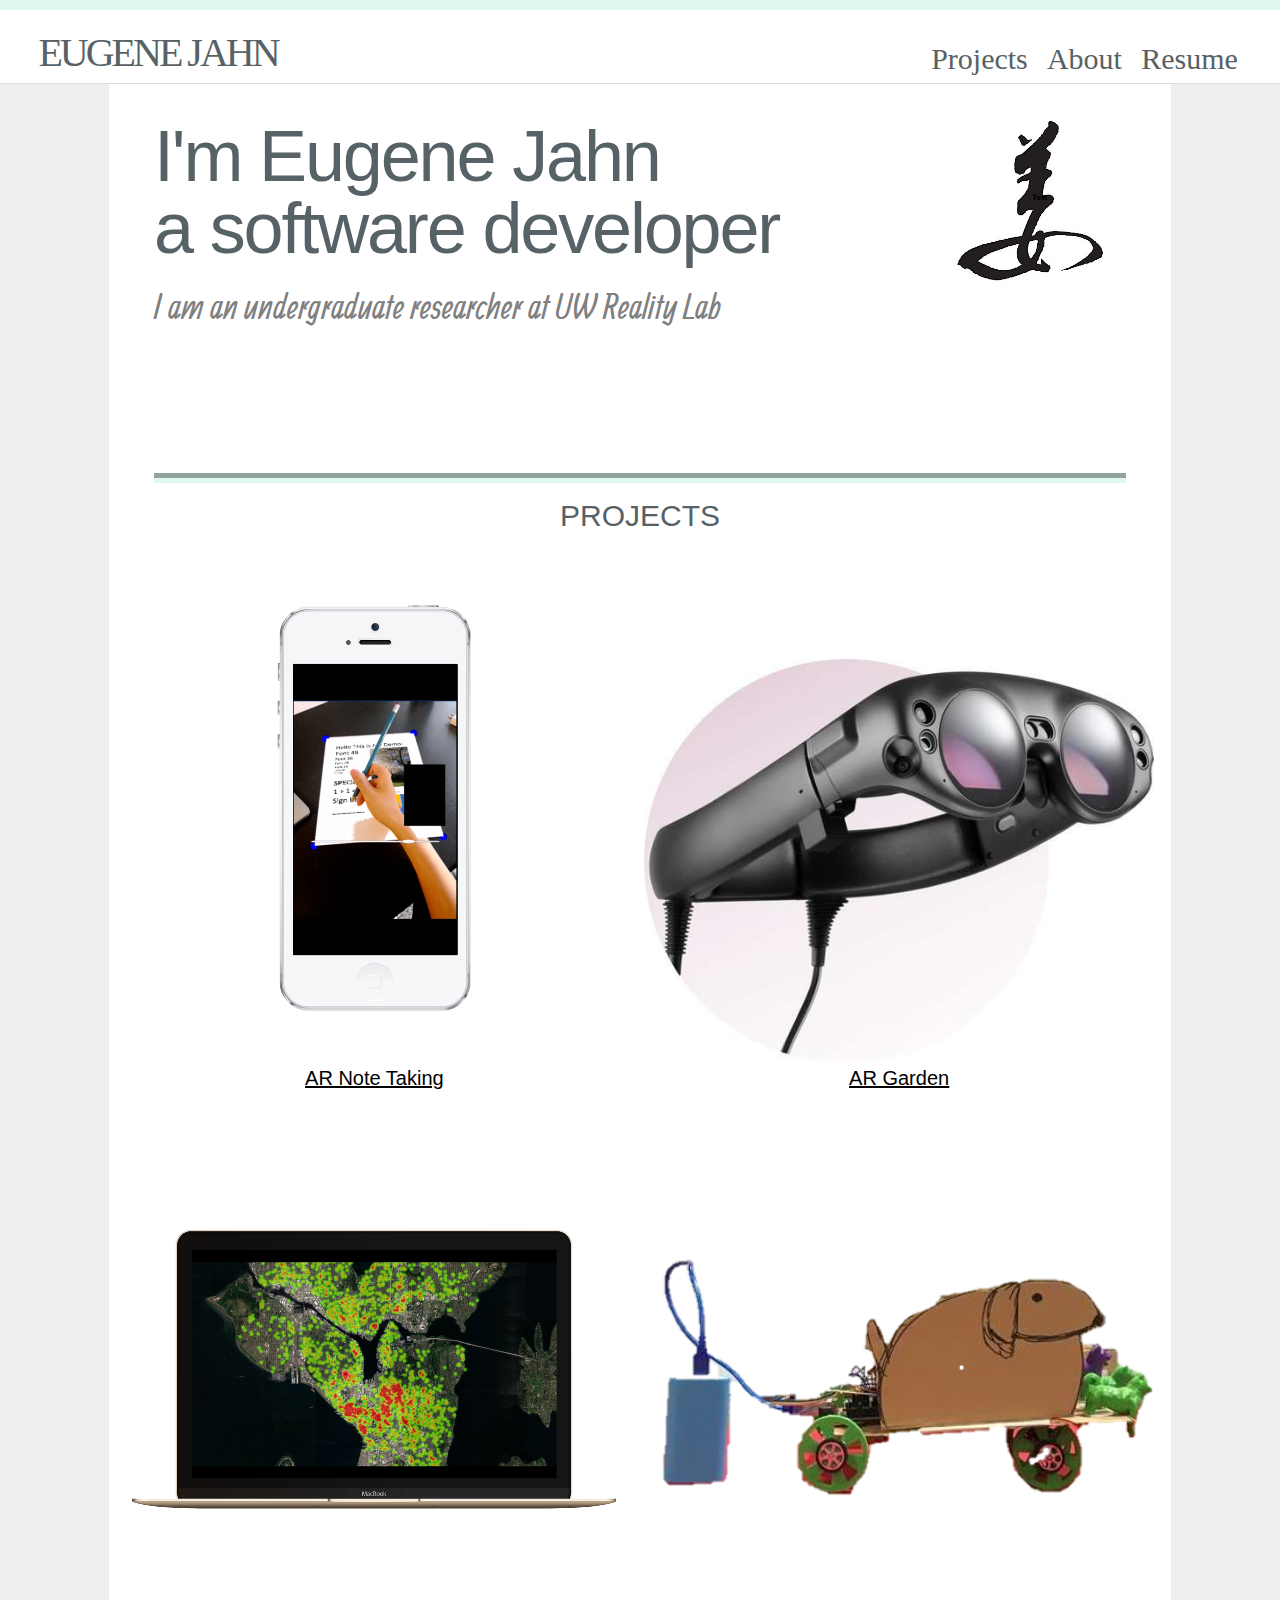
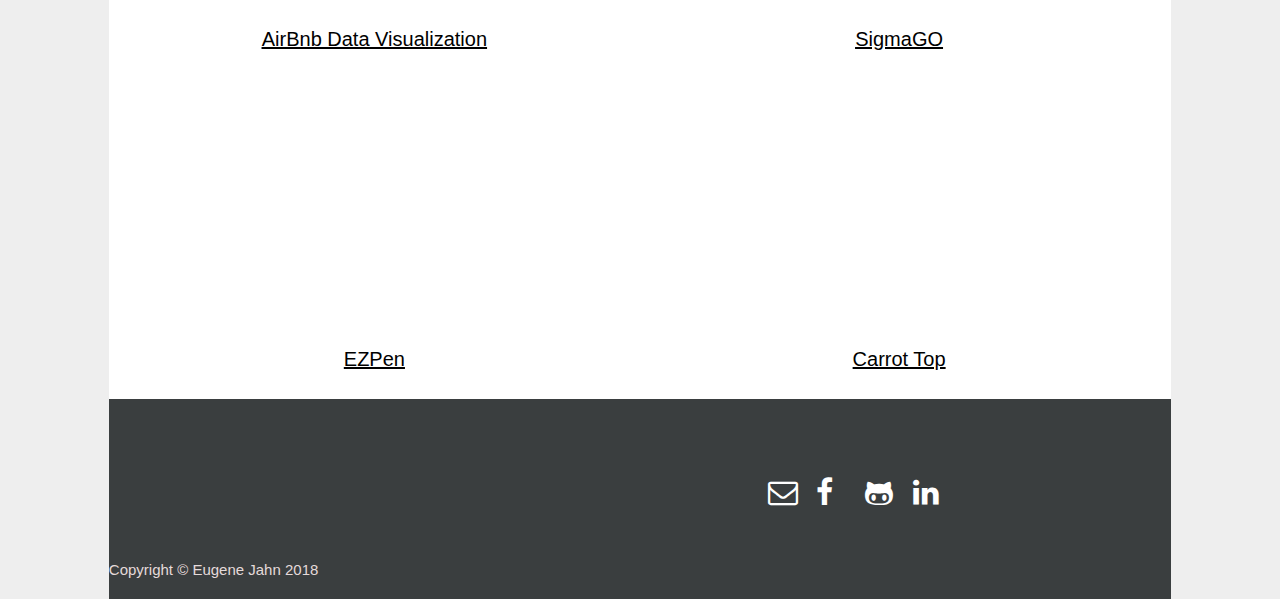
<file: index.html>
<!DOCTYPE html>
<html>
<head>
<title>Eugene Jahn</title>
<link href="https://fonts.googleapis.com/css?family=Allan|Domine|Gamja+Flower|Source+Sans+Pro:400i" rel="stylesheet">
<link rel="stylesheet" href="https://cdnjs.cloudflare.com/ajax/libs/font-awesome/4.7.0/css/font-awesome.min.css">
<link rel="stylesheet" href="https://www.w3schools.com/w3css/4/w3.css">
<meta name="viewport" content="width=device-width, initial-scale=1.0">




<link rel="stylesheet" href="style.css">


</head>
<body>
	<div id = "wrap">
		<nav id = "top">
			<div class = "container">	
				<p>EUGENE JAHN</p>
				<ul>
					<li>
						<a href="https://eugenejahn.github.io">Projects</a>
					</li>
					<li>
						<a href="https://eugenejahn.github.io/about.html">About</a>
					</li>
					<li>
						<a href="https://homes.cs.washington.edu/~ejahn1/pdf/eugeneResume.pdf">Resume</a>
					</li>
				</ul>	
			</div>
		</nav>

		<section class = "intro">
			<h5 class= "mobile">
				The best way to <br>
				predict the future is to
			</h5>
			<h2 class="mobile">
				 CREATE IT			 
			</h2>

			<h2 class="hide">
				I'm Eugene Jahn
				<br> 
				a software developer
			</h2>
			<p class="hide">
				I am an undergraduate researcher at UW Reality Lab
			</p>
		</section>

		<img   id = "jahn" src="jahn.jpg">

		<section id = "project">
			<h1>PROJECTS</h1>

			<!-- <div class = "column">

				<iframe class = "video" src="https://www.youtube.com/embed/-8mePPgHmGI" frameborder="0" allow="autoplay; encrypted-media" allowfullscreen></iframe>

				<div class = "content">
					<h1 class = "title">
						EZPen
					</h1>
					<p class = "describe">
						
						In DefHack, my team developed a project called EzPen. It is an integrated web
						application that detects the movement of your mobile device and utilizes it as a mouse(pen) drawing on laptop. 
						<br>
						<br>
						I built up a webpage to POST phone's acceleration data, and Unity GET the results, caluate the path of the movement, and draw the line on the laptop. The hardest part in this porject is to reduce the errors and latency.
					</p>
				</div>

			</div>

			<div class = "gap"></div>

			<div class = "column">

				<div class = "content">
					<h1 class = "title">
						AR Basketball Training
					</h1>
					<p class = "describe">
						An AR application which simulates a basketball training scene to improve shooting accuracy training efficiency.
						<br>
						<br>
						The application is built by Unity. It can calculate the best force and angle to shoot the ball from the user's position and also records the force and angle that the user's shoot. This app is made to help the player improve their shooting skils. The future work is to implement on HoloLens.  
					</p>
				</div>
				<div class=" video w3-content w3-display-container">
				  <iframe class = "mySlides"  src="https://www.youtube.com/embed/Ubk0WUN8fJM" frameborder="0" gesture="media" allow="encrypted-media" allowfullscreen></iframe>
				  <iframe class = "mySlides"  src="https://www.youtube.com/embed/dhTCkRRkxpc" frameborder="0" gesture="media" allow="encrypted-media" allowfullscreen></iframe>
				  <iframe class = "mySlides"  src="https://www.youtube.com/embed/pbQX1Yir8V0" frameborder="0" gesture="media" allow="encrypted-media" allowfullscreen></iframe>
				  <button class="w3-button w3-black w3-display-left" onclick="plusDivs(-1)">&#10094;</button>
				  <button class="w3-button w3-black w3-display-right" onclick="plusDivs(1)">&#10095;</button>
				</div>

			</div>

			<div class = "gap"></div>

			<div class = "column">
				<iframe class = "video" src="https://www.youtube.com/embed/nOYlswLHxD4" frameborder="0" allowfullscreen></iframe>	
				<div class = "content">
					<h1 class = "title">
						IoT ShoppingRecord
					</h1>

					
									
					<p class = "describe">
						Food App to check your items
						<br><br>
						People always forget what they bought from the supermarket, and it will cause the food spoil. If the cashier can scan the item’s qrcode and send the information to the users account, then users can know what they bought and when is the food expired day from their smart phone.
						<br><br>
						I built this app by Java and PHP. The cashier can use the scaner website to upload the item’s data to users’ mySQL database. For the users, they can check the items from Java app.
					</p>
				</div>

			</div>

			<div class = "gap"></div>

			<div class = "column">
				<div class = "content">
					<h1 class = "title">
						Robotic Guide Dog
					</h1>
					<p class = "describe">
						Robotic guide dog which can guide and assert the people with vision impairment. The user can voice  or joystick control the robot. And, the robot have these 3 functions 1. GPS navigation(it can guide user to the destination where the user commands) 2. Obstruction avoidance 3. Intelligent personal assistan(answer the question like the weather, times, and set alarm, etc)
						<br>
						<br>
						I developed this robot by Raspberry and sensors such as microphone, GPS module, and ultrasonic sensor,etc. The users can control the car by voice, and raspberry pi has a microphone to reccive the sound. Then, raspberry pi sends the sound file to OLAMI Website to do NLP. After getting the results, it will analzye and response to user.
					</p>
				</div>
				<iframe class = "video" src="https://www.youtube.com/embed/P6OpPbunmR8" frameborder="0" allowfullscreen></iframe>

			</div>

			<div class = "gap"></div>

			<div class = "column">
				<iframe  class = "video" src="https://www.facebook.com/plugins/video.php?href=https%3A%2F%2Fwww.facebook.com%2Fextraslice%2Fvideos%2F645433425663264%2F&show_text=0&width=560" width="560" height="420" style="border:none;overflow:hidden" scrolling="no" frameborder="0" allowTransparency="true" allowFullScreen="true"></iframe>
				<div class = "content">
					<h1 class = "title">
						Carrot Top
					</h1>

					
									
					<p class = "describe">
						Using AR technique(HoloLens) to tell people when to harvest 
						<br><br>
						In the 48 hour-long AT&T AR/VR hackathon, my team created an AR application CarrotTop for Microsoft HoloLens. CarrotTop used the built-in camera on HoloLens to detect and predict the length of the carrot that buried underground with the shape of the leaf. Combining the technique of image recognition and augmented reality, CarrotTop overlays a holographic on top of the real carrot to provide the optimal harvest information which helps the farmer or amateurs harvest the carrot at the right time.
					</p>
				</div>

			</div>-->

			<a class="section" href="https://www.youtube.com/watch?v=ohY2dNPDPXg"> 
				<img src="arnote-mobile.png">
				<p class="project-describe">AR Note Taking</p>
			</a>


			<a class="section" href="https://www.youtube.com/watch?v=WJhJtJE2I2c&t=2s"> 
				<img src="magicLeap.jpg">
				<p class="project-describe">AR Garden</p>
			</a>

			<a class="section"href= "https://docs.google.com/document/d/1nUCQOsXzizBJNX4hSmgCjuO8HhbeCqMg0YXGGuUg_PY/edit?usp=sharing">
					<img src="airbnbdata-laptop.png">
					<p class="project-describe">AirBnb Data Visualization</p>
			</a>

			

			

			<a class="section" href="https://www.youtube.com/watch?v=P6OpPbunmR8"> 
				<img src="olamirobot-nobackground.png">
				<p class="project-describe">SigmaGO</p>
			</a>

			<div class="section"> 
				<iframe class = "video" src="https://www.youtube.com/embed/-8mePPgHmGI" frameborder="0" allow="autoplay; encrypted-media" allowfullscreen></iframe>

				<p class="project-describe">EZPen</p>
			</div>

			<div class="section"> 
				<iframe  class = "video" src="https://www.facebook.com/plugins/video.php?href=https%3A%2F%2Fwww.facebook.com%2Fextraslice%2Fvideos%2F645433425663264%2F&show_text=0&width=560" width="560" height="420" style="border:none;overflow:hidden" scrolling="no" frameborder="0" allowTransparency="true" allowFullScreen="true"></iframe>
				<p class="project-describe">Carrot Top</p>
			</div>


			<div style= "height:10px;"></div>
		</section>


		<footer>

			<div id = "copyright">
				Copyright © Eugene Jahn 2018
			</div>
			<div id = "icon">
				<a href="mailto:eugenejahnjahn@gmail.com" class="fa fa-envelope-o" ></a>
				<a href="https://www.facebook.com/eugenejahn" class="fa fa-facebook" 	></a>
				<a href="https://github.com/eugenejahn" class="fa fa-github-alt" ></a>
				<a href="https://www.linkedin.com/in/eugene-j/" class="fa fa-linkedin" ></a>
			</div>
		</footer>


	</div>

<script>
var prevScrollpos = window.pageYOffset;
window.onscroll = function() {
var currentScrollPos = window.pageYOffset;
  if (prevScrollpos > currentScrollPos) {
    document.getElementById("top").style.top = "0";
  } else {
    document.getElementById("top").style.top = "-100px";
  }
  prevScrollpos = currentScrollPos;
}
</script>

	<script>
// var slideIndex = 1;
// showDivs(slideIndex);

// function plusDivs(n) {
//   showDivs(slideIndex += n);
// }

// function showDivs(n) {
//   var i;
//   var x = document.getElementsByClassName("mySlides");
//   if (n > x.length) {slideIndex = 1}    
//   if (n < 1) {slideIndex = x.length}
//   for (i = 0; i < x.length; i++) {
//      x[i].style.display = "none";  
//   }
//   x[slideIndex-1].style.display = "block";  
// }


</script>

</body>
</html>
</file>
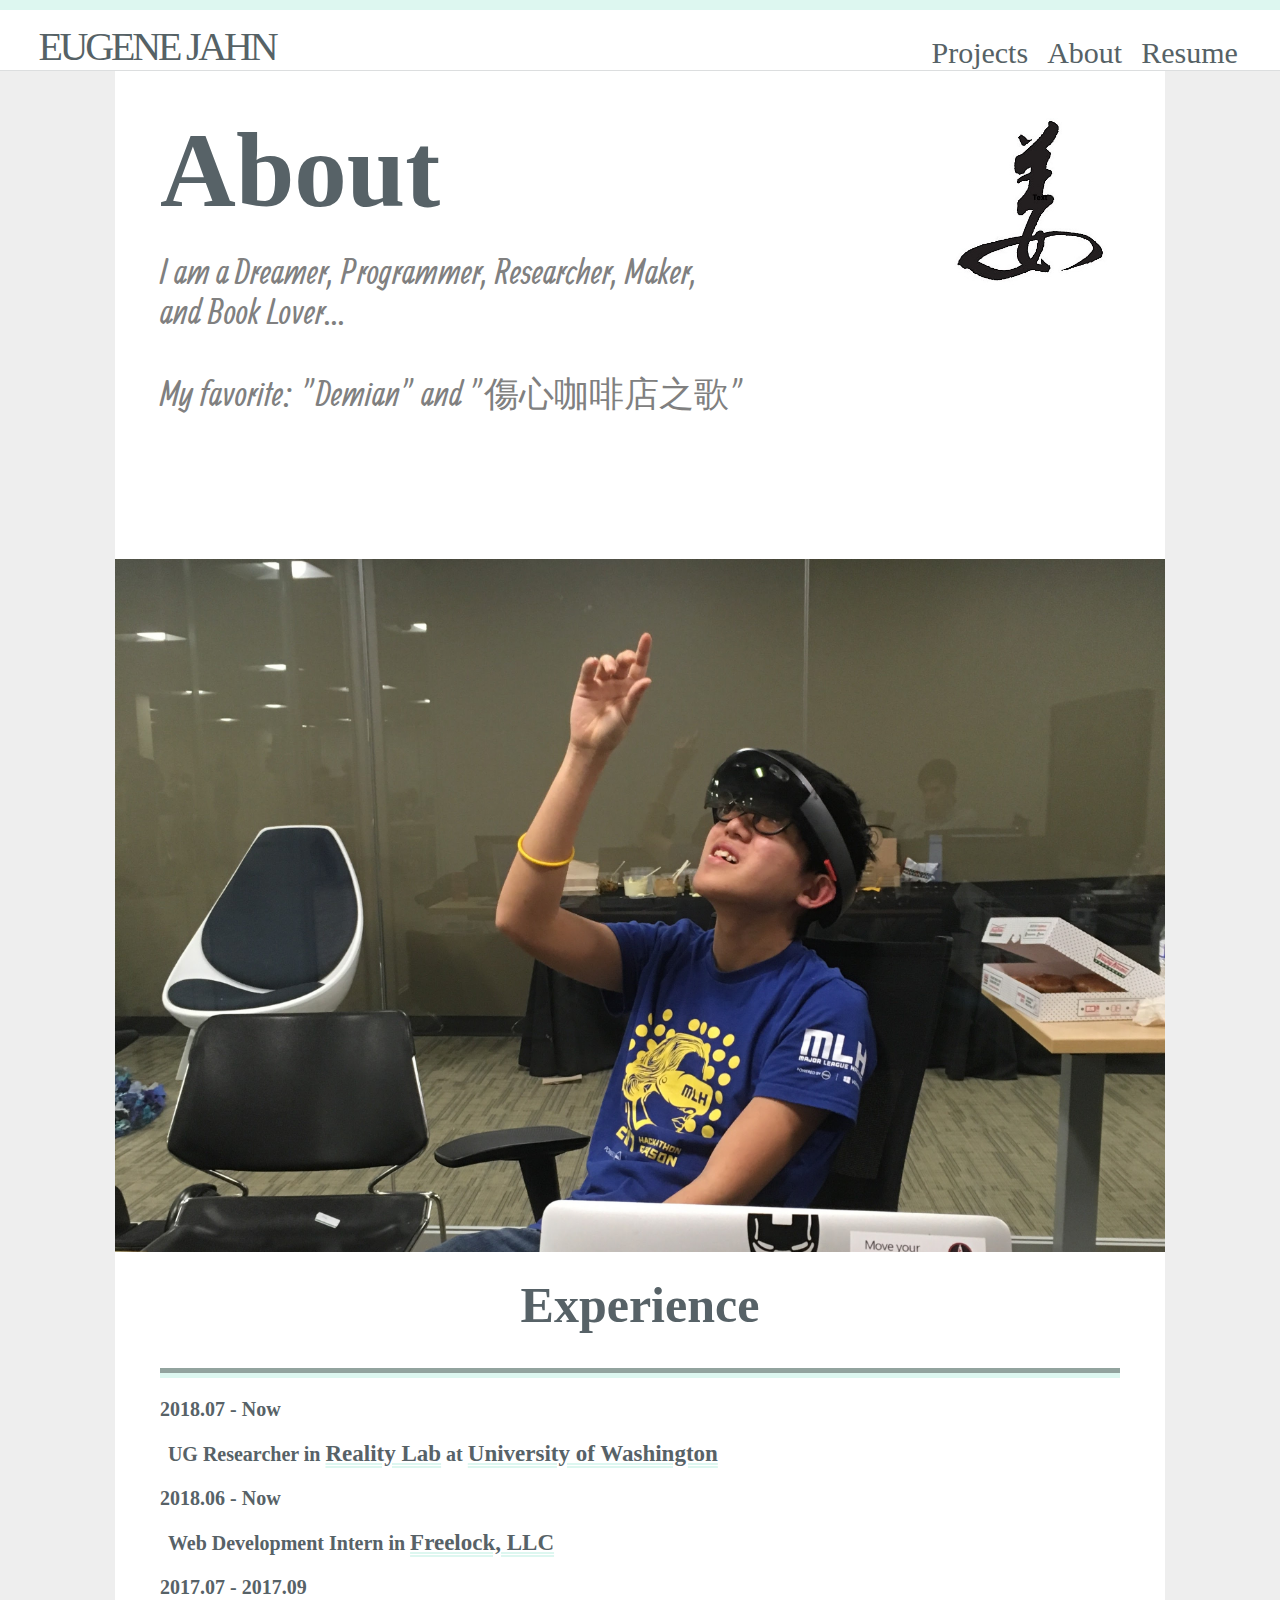
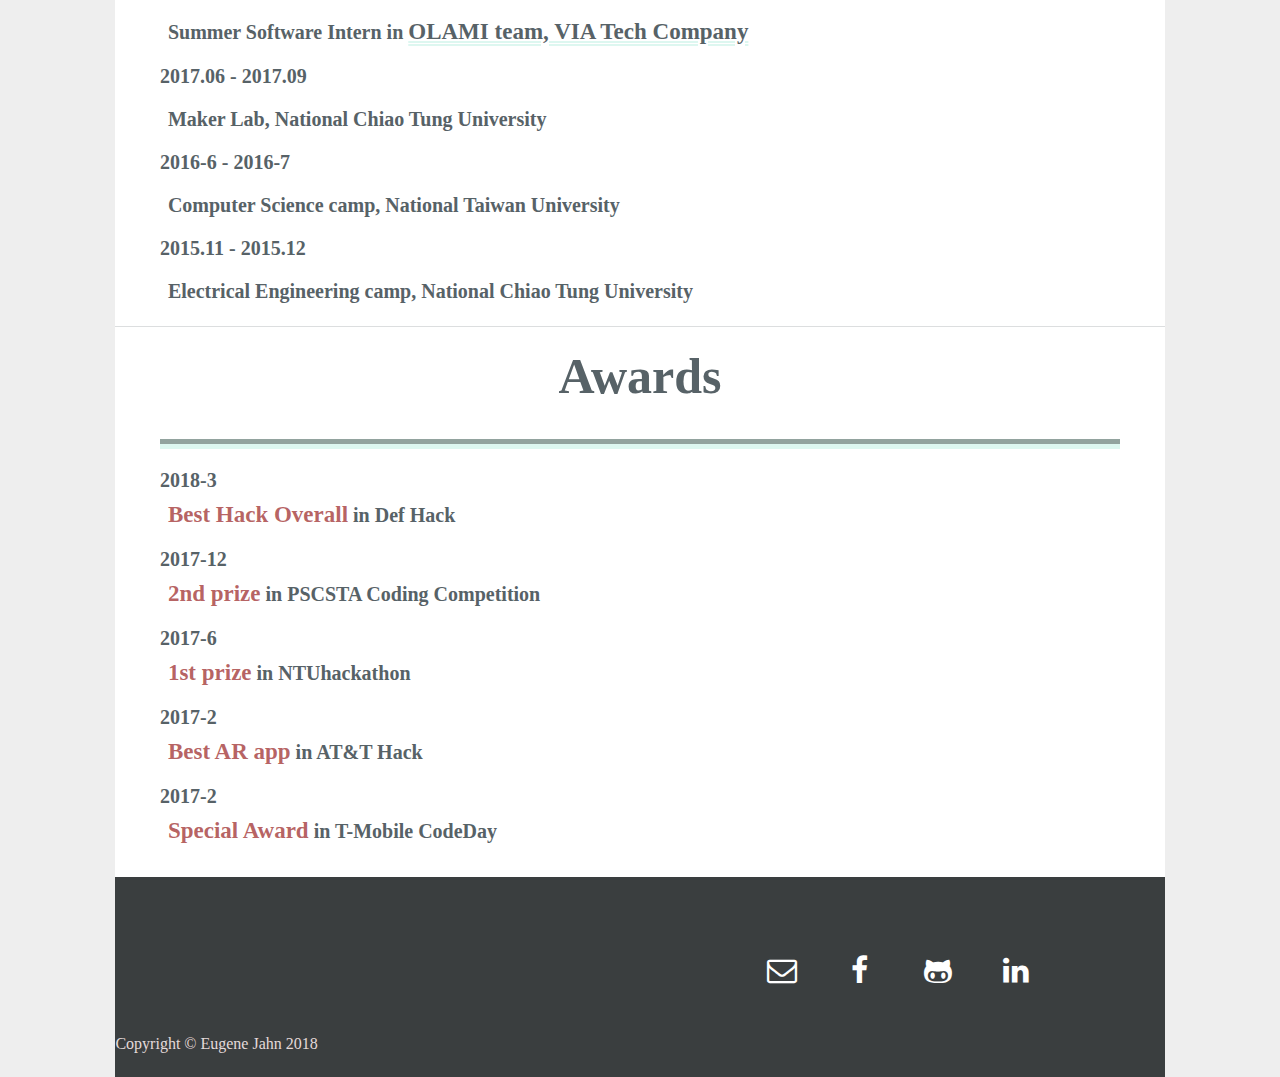
<file: about.html>
<!DOCTYPE html>
<html>
<head>
<title>About</title>
<link href="https://fonts.googleapis.com/css?family=Allan|Caveat|Domine|Gamja+Flower|Source+Sans+Pro:400i" rel="stylesheet">
<link rel="stylesheet" href="https://cdnjs.cloudflare.com/ajax/libs/font-awesome/4.7.0/css/font-awesome.min.css">
<link rel="stylesheet" href="style.css">
<meta name="viewport" content="width=device-width, initial-scale=1.0">



</head>
<body>
	<div id = "wrap">
		<nav id = "top">
			<div class = "container">	
				<p>EUGENE JAHN</p>
				<ul>
					<li>
						<a href="https://eugenejahn.github.io">Projects</a>
					</li>
					<li>
						<a href="https://eugenejahn.github.io/about.html">About</a>
					</li>
					<li>
						<a href="https://homes.cs.washington.edu/~ejahn1/pdf/eugeneResume.pdf">Resume</a>
					</li>
				</ul>	
			</div>
		</nav>
		<section class = "about">
			<h1>About</h1>	
			<p>
				I am a Dreamer, Programmer, Researcher, Maker, 
				<br> 
				   and Book Lover...  
				   <br> 
				   <br> 
				   My favorite: "Demian" and "傷心咖啡店之歌"  
			</p>
			
		</section>
		<img   id = "jahn" src="jahn.jpg">

		<img width="100%"   src="photo.JPG">
		

		<section id = "experience">
			<h1>Experience</h1>
			<div class = "line"></div>
			<p>2018.07 - Now</p>
			<h2>UG Researcher in  <a href="https://realitylab.uw.edu/">Reality Lab</a> at <a href="https://www.washington.edu/">University of Washington</a> </h2>
			<p>2018.06 - Now</p>
			<h2>Web Development Intern in <a href="https://www.freelock.com/">Freelock, LLC</a> </h2>
			<p>2017.07 - 2017.09</p>
			<h2> Summer Software Intern in <a href="https://tw.olami.ai/open/website/home/home_show">OLAMI team, VIA Tech Company</a></h2>
			<p>2017.06 - 2017.09</p>
			<h2>Maker Lab, National Chiao Tung University</h2>
			<p>2016-6 - 2016-7</p>
			<h2>Computer Science camp, National Taiwan University</h2>
			<p>2015.11 - 2015.12</p>
			<h2>Electrical Engineering camp, National Chiao Tung University</h2>
		</section>

		<section id = "award">
			<h1>Awards</h1>
			<div class = "line"></div>
			<p>2018-3</p>
			<h2><span>Best Hack Overall</span> in Def Hack  </h2>
			<p>2017-12</p>
			<h2><span>2nd prize</span> in PSCSTA Coding Competition</h2>
			<p>2017-6</p>
			<h2><span>1st prize</span> in NTUhackathon</h2>
			<p>2017-2</p>
			<h2><span>Best AR app</span> in AT&T Hack</h2>
			<p>2017-2</p>
			<h2><span>Special Award</span> in T-Mobile CodeDay</h2>
		</section>


		<footer>

			<div id = "copyright">
				Copyright © Eugene Jahn 2018
			</div>
			<div id = "icon">
				<a href="mailto:eugenejahnjahn@gmail.com" class="fa fa-envelope-o" ></a>
				<a href="https://www.facebook.com/eugenejahn" class="fa fa-facebook" 	></a>
				<a href="https://github.com/eugenejahn" class="fa fa-github-alt" ></a>
				<a href="https://www.linkedin.com/in/eugene-j/" class="fa fa-linkedin" ></a>
			</div>
		</footer>
	</div>
<script>
var prevScrollpos = window.pageYOffset;
window.onscroll = function() {
var currentScrollPos = window.pageYOffset;
  if (prevScrollpos > currentScrollPos) {
    document.getElementById("top").style.top = "0";
  } else {
    document.getElementById("top").style.top = "-100px";
  }
  prevScrollpos = currentScrollPos;
}
</script>
</body>
</html>
</file>
<file: style.css>
body{
	margin-top: 0px;
	background: #eee;
	margin-bottom:0px;
/*	margin-left: 10px;
	margin-right: 10px;*/
}
nav{
	position:fixed;
	width: 100%;
	left: 0;
	right: 0;
	transition: all 0.24s linear;
	z-index: 1000;
	display: inline-block;

}

#top{
	margin-top: 0px;
	width: 100%;
	height: 20%;
}

.container{
	margin:0px;
	background:#fff;
	border-top-style: solid;
	border-top-color: #ddf7f0;
	border-top-width: 10px;
	border-bottom: 1px solid rgba(185, 190, 191, 0.5);
	display: inline-block;
	width: 100%;
}

nav p {
	width:	40%;
	margin:	0px;
	margin-left: 3%;
	margin-top: 1%;
	font-size: 40px;
	display: inline-block;
	letter-spacing: -.2rem;
	color: #566266;
	    font-family: none;
}

nav ul li {
	display: inline-block;
}

li a{
	margin-left: 0%;
	margin-right: 15px;
	font-size: 30px;
	color: black; 
	text-decoration: none;
	color: #566266;
	font-family: none;

}

li a:hover {
	color: green;
}

nav ul {

	float: right;
	display: block;
	margin:0px;
	margin-top: 2%;
	margin-right: 2.12766%;
	width: 48.93617%;
	text-align: right;
	left: 80%;

}
.intro {
	padding: 120px 0 106px;
	margin-left: 4.25532%;
	margin-right: 4.25532%;
	/*border-bottom: 1px solid rgba(185, 190, 191, 0.5);
	border-bottom-width: 70%;*/
	border-bottom-style: groove;
    border-bottom-color: #ddf7f0;
    border-bottom-width: 10px;
}

.intro h2 {
	/*font-family: "nimbus-sans";*/
	color: #576267;
	font-size: 72px;
	line-height: 1em;
	margin: 0 0 0.22em;
	letter-spacing: -0.03em;
}

.intro p{
	font-weight: 400;
    font-size: 35px;
    font-family: 'Allan', cursive;
    color: grey;
    margin-top: 0px;
}
.about {
	padding: 40px 0 106px;
	margin-left: 4.25532%;
	margin-right: 4.25532%;
	/*border-bottom: 1px solid rgba(185, 190, 191, 0.5);
	border-bottom-width: 70%;*/
}

.about h1{
	font-size: 105px;
	color: #576267;
	margin-bottom: 20px;
	/*font-family: "nimbus-sans";*/
}

.about p{
	font-weight: 400;
    font-size: 35px;
    font-family: 'Allan', cursive;
    color: grey;
    margin-top: 0px;
}


#wrap{
	width: 83%;
	margin: 0 auto;
	background: #fff;
}


#project{
	overflow: auto
}

#project h1{
	font-size: 30px;
	display: block;
	text-align: center;
	color: #576267;
}

.column{
	height: 17%;
	width: 100%;
	margin-right: 4.25532%;
}
.content{
	height: 100%;
	width: 45%;
	display: inline-block;
	top:0px;
	vertical-align: top;
	margin-left: 4.25532%;

}
.title{
	text-align: left !important;
	 margin-top: 0px;
}
.video{
	width: 40%;
	height: 100%;
	display: inline-block;
	margin-left: 4.25532%;
}
.mySlides{
	width: 100%;
	height: 100%;
}


footer{
	height: 200px;
	background-color: #3a3e3f;
}

#copyright{
	color: #e4dada;
	display: inline-block;
	width: 20%;
	padding-top: 15%;
}

#icon{
	float: right;
	padding-top: 5%;
	width: 40%;
	display: inline-block;
}

#experience{
	height: 650px;
	border-bottom: 1px solid rgba(185, 190, 191, 0.5);
}

#experience h1{
	margin-top: 20px;
	text-align: center;
	font-size: 50px;
	color: #576267;

}
#experience a{
	display: inline-block;
	text-decoration: none;
	color: #576267;
	text-decoration: underline;
    text-decoration-color: #ddf7f0;
    text-decoration-style: double;
    font-size: 23px;

}


#experience a:hover {
    background-color: #ddf7f0;

}

#experience h2{
	margin-left: 5%;
	margin-top: 0px;
	font-size: 20px;
	color: #576267;
/*	margin-top: 20px;
	text-align: center;
	font-size: 50px;
	color: #576267;*/
}
#experience p{
	margin-left: 4.25532%;
    font-size: 20px;
    margin-bottom: 10px;
    font-weight: bold;
    color: #576267;
    padding-bottom: 10px;
}

#award{
	height: 530px;
}

#award h1{
	margin-top: 20px;
	text-align: center;
	font-size: 50px;
	color: #576267;
}

#award h2{
	margin-left: 5%;
	margin-top: 0px;
	font-size: 20px;
	color: #576267;
/*	margin-top: 20px;
	text-align: center;
	font-size: 50px;
	color: #576267;*/
}
#award p{
	margin-left: 4.25532%;
    font-size: 20px;
    margin-bottom: 10px;
    font-weight: bold;
    color: #576267;
}
span{
	color:#ad4e4ee0;
	font-size: 23px;
}
.line{
	margin-left: 4.25532%;
	margin-right: 4.25532%;
	/*border-bottom: 1px solid rgba(185, 190, 191, 0.5);
	border-bottom-width: 70%;*/
	border-bottom-style: groove;
    border-bottom-color: #ddf7f0;
    border-bottom-width: 10px;
}

/*#icon a{
	display: block;
}*/

/*icon*/

.fa {
  padding: 20px;
  font-size: 30px;
  width: 30px;
  text-align: center;
  text-decoration: none;
  margin: 5px 2px;
  border-radius: 50%;
}

.fa:hover {
    opacity: 0.7;
}

.fa-facebook {
/*  background: #3B5998;
*/  color: white;
}

.fa-google {
/*  background: #dd4b39;
*/  color: white;
}

.fa-linkedin {
/*  background: #007bb5;
*/  color: white;
}
.fa-github-alt{
	color: white;
}
.fa-envelope-o{
	color: white;
}

/* other code from aaron*/

#contest{
/*	position: relative;
*/	height: 1100px;
	/*padding: 100px 0 100px;*/
	/*margin-left: 4.25532%;*/

	border-bottom: 1px solid rgba(185, 190, 191, 0.5);

}
a{
	display: block;
}
#defHack{
	height: 100%;
	width: 65%;
	background-color: #000;
	background-image: url('http://defhacks.io/img/defhacks-logos/defhacks-wordmark-logo-white-green.png');	
	background-size: 90% 90%;
	background-repeat: no-repeat;
	background-position: center;
/*	margin-right: 9%;
*/	display: inline-block;
}

#olami{
	display: inline-block;
	height: 100%;
	width: 33%;
	background-color: #8673c9;
	background-image: url('https://avatars0.githubusercontent.com/u/27720326?s=400&v=4.png');	
	background-size: 90% 90%;
	background-repeat: no-repeat;
	background-position: center;
	margin: 0px;
	
}

#hackNTU{
	display: inline-block;
	height: 100%;
	width: 65%;
	background-color: rgb(159, 255, 101);;
	background-image: url('https://hackntu.github.io/HackingMap/static/img/hackntu-logo.90bac1a.png');	
	background-size: 90% 90%;
	background-repeat: no-repeat;
	background-position: center;
	margin: 0px;
	float: right;
}


#hololen{
	display: inline-block;
	height: 100%;
	width: 33%;
	background-color: #8673c9;
	background-image: url('https://3c1703fe8d.site.internapcdn.net/newman/gfx/news/hires/2015/microsoftint.jpg');	
	background-size: 100% 100%;
	margin: 0px;
	float: right;
}
#codeday{
	height: 100%;
	width: 65%;
	background-color: #000;
	background-image: url('http://www.lifeblue.com/media/blog/codeday_logo.png');	
	background-size: 90% 90%;
	background-repeat: no-repeat;
	background-position: center;
/*	margin-right: 9%;
*/	display: inline-block;
}

#first{
	display: inline-block;
	height: 100%;
	width: 33%;
	background-color: #8673c9;
	background-image: url('http://team4element.com/wp-content/uploads/2013/06/frc-logo@2x.png');	
	background-size: 100% 100%;
	margin: 0px;
	float: right;
}

/*.column{
	height: 30%;
	width: 100%;
}*/

.gap{
	width:100%;
	height: 2.5%;
}

#jahn{
	position: absolute;
    top: 5%;
    right: 10%;
    height: 305px;
}

.section{
    display: inline-block;
      padding-left: 1%;
    padding-top: 5px;
    width: 49%;
    overflow: auto;
}
.section img{
	width: 100%;
}

.section iframe{
	 width: 100%;
    min-height: 263px;
}

.project-describe{
    margin: 0px;
    margin-bottom: 9px;
	font-size: 20px;
	text-align: center;
	text-decoration: underline;

}
/*.section:hover {
    background: #e7f8f2;
}

.hide-element{
	position: absolute;
	width: 100%;
}*/
.mobile{
	display: none;
}

@media screen and (max-width: 600px) {
	.section{
	  display: inline-block;
	  padding-left: 2%;
	  padding-top: 5px;
	  width: 96%;
	}
	#jahn{
		display: none;
	}
	.mobile{
		display: block;
	}
	.hide{
		display: none;
	}
	li a{
		margin-right: 3px;
    	font-size: 10px;
	}
	nav p{
		letter-spacing: 0rem; 
		font-size: 18px;
	}
	.intro h2{
	    font-size: 33px;
	    color: #91a39e;
	}

}
</file>
